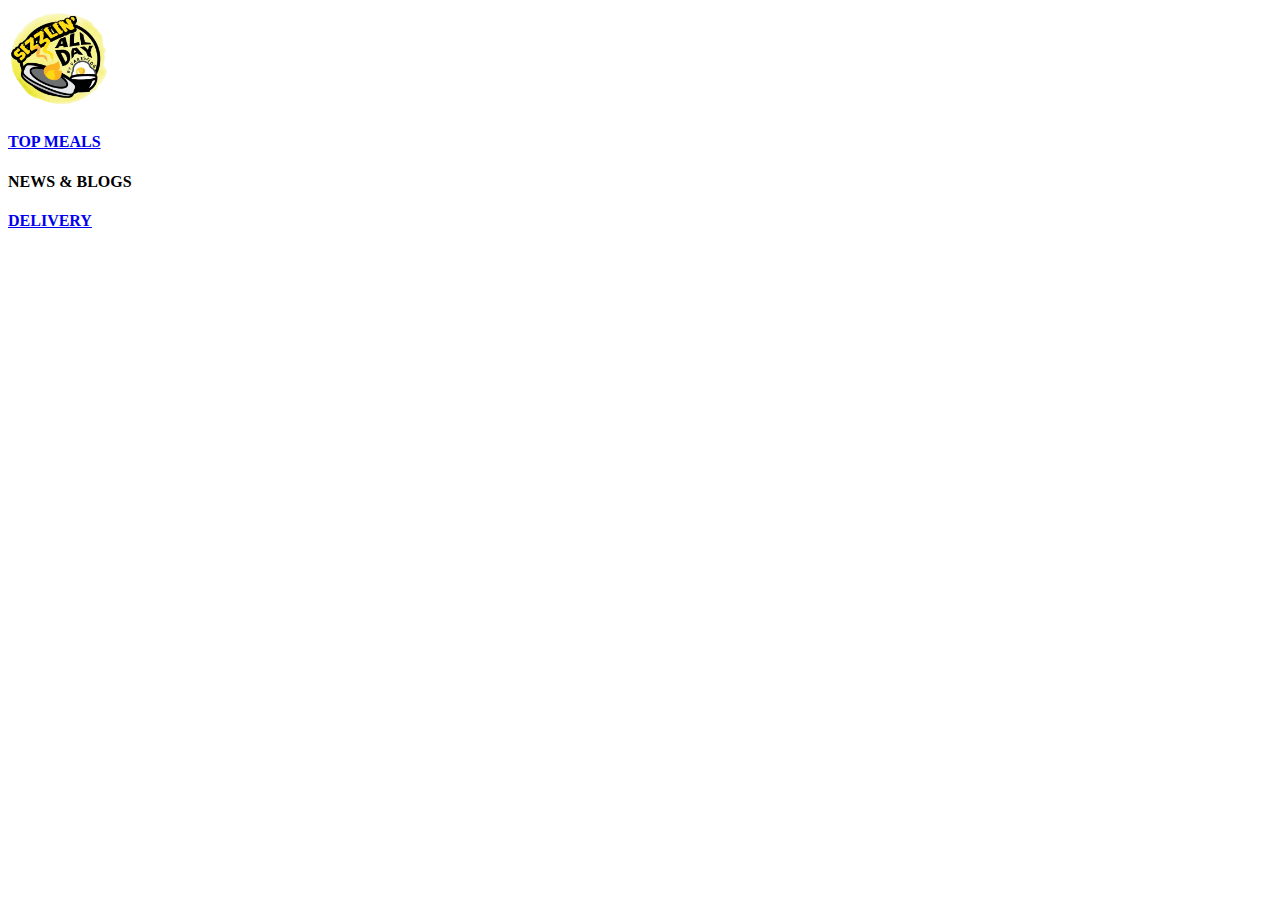
<file: FINALproject/news_and_Blogs.html>
<!DOCTYPE html>
<head>
    <link rel="stylesheets" href="stylesheets.css" >
    <title>news&Blogs</title>
</head>
<body>
    <div class="banner">
        <!--Navigation-->
        <div class="logo"> 
        <a href="index.html"><img src="img/logo.jpg" width="100px" height="100px" 
        alt="logo" class="logo"></a> </div>
            <div class="navigation">
             <div class="nav"><a href="topmeals.html"><h4>TOP MEALS</h4></a></div> 
             <div id="nav2"><h4>NEWS & BLOGS</h4></a></div> 
             <div class="nav"><a href="delivery.html"><h4> DELIVERY</h4></a></div> 
            </div>
        <!--Navigation-->
        </div>
</body>
</html>
</file>
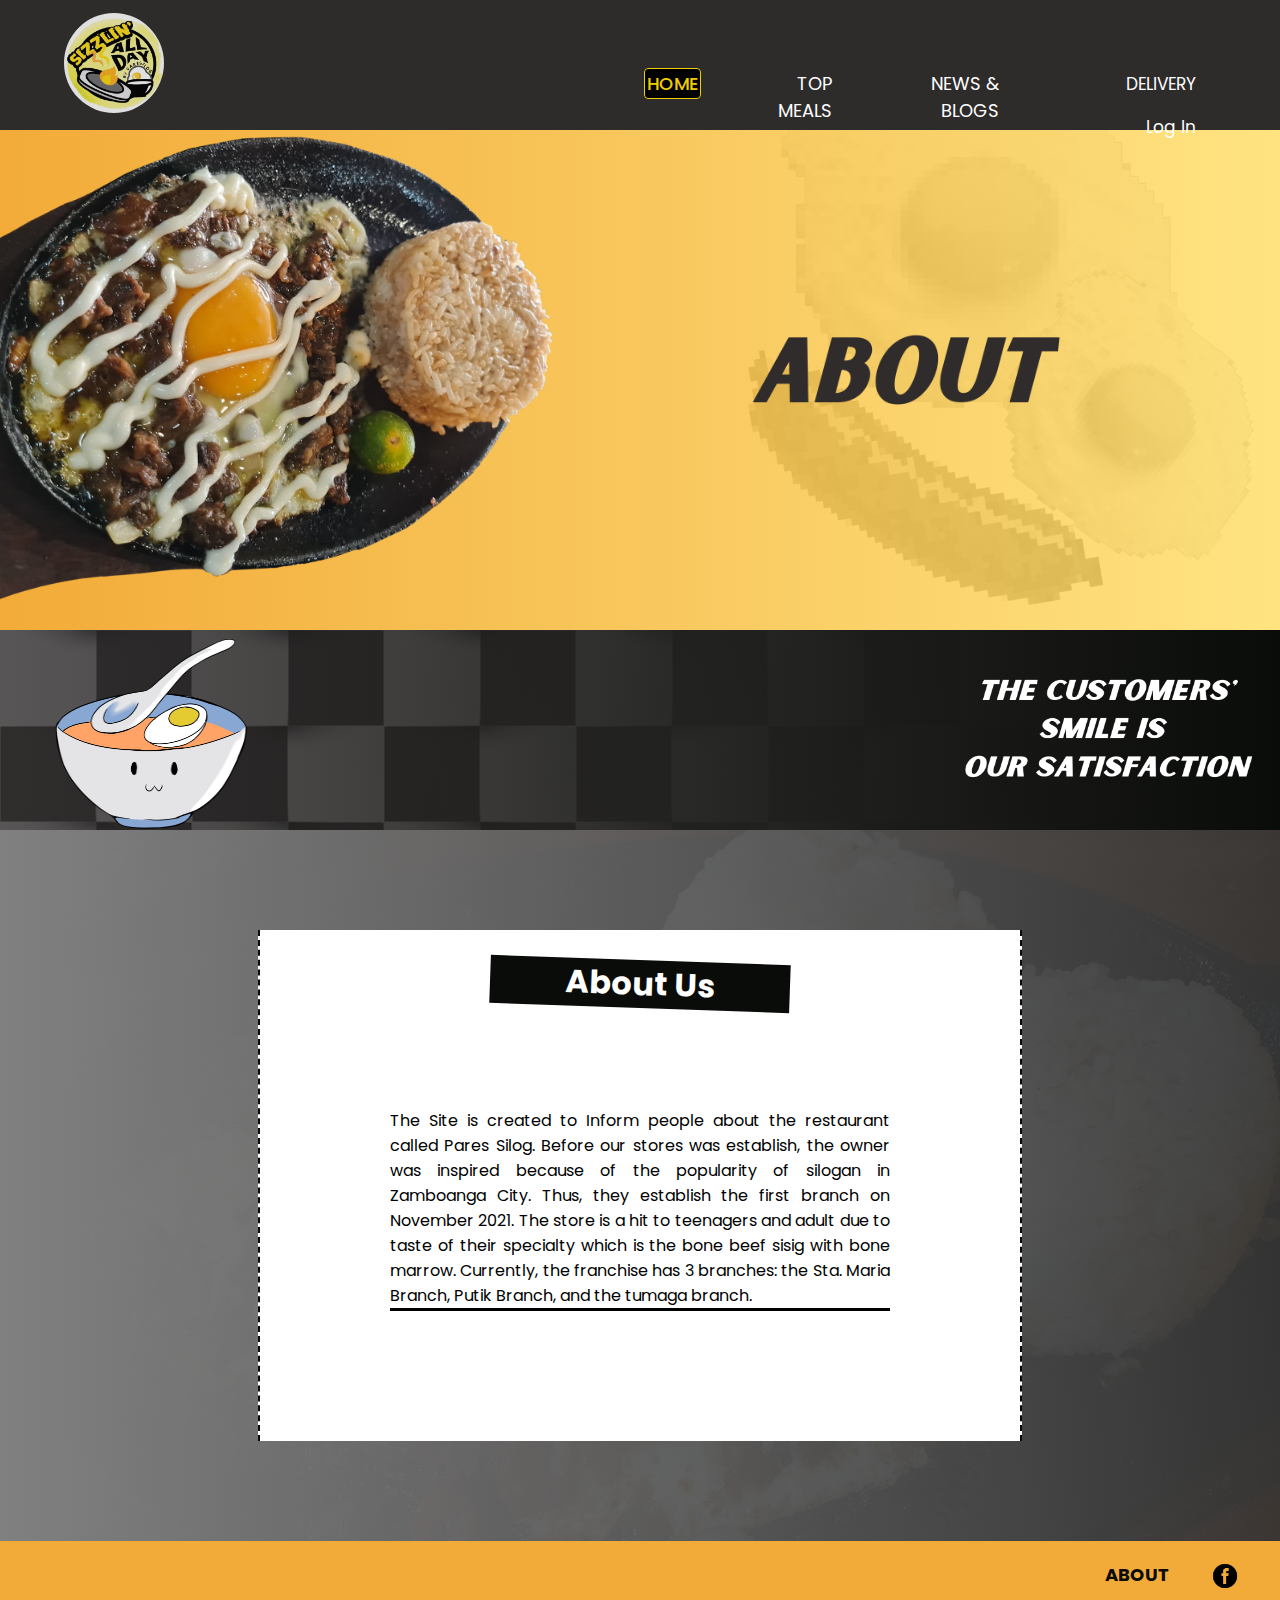
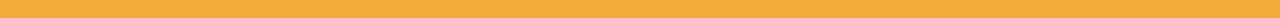
<file: Web/Website/about.html>
<!DOCTYPE html>
<html lang="en">
<head>
    <link rel="stylesheet" type="text/css" href="stylesheets.css">
    <link rel="stylesheet" type="text/css" href="styles2.css">
    <link rel="stylesheet" type="text/css" href="styles3.css">
    <link rel="preconnect" href="https://fonts.googleapis.com">
    <link rel="preconnect" href="https://fonts.gstatic.com" crossorigin>
    <link href="https://fonts.googleapis.com/css2?family=Poppins:wght@300;400;600&display=swap" rel="stylesheet">
    <script rel="javascript" src="script.js" defer> </script>
    <link rel="icon" href="img/logo.jpg" sizes="32x32">
    <meta name="viewport" content="width=device-width, initial-scale=1.0">
    <title>About</title>
</head>
<body>
        <div class="parent">
            <section class="header">
   
            <!--Navigation-->
            <span class="head">
              <nav class="navigation" id="main-nav">
                <a class="logoHover" href="index.php"><img src="img/logo.jpg"  alt="Logo"></a>
                <div class="navigation_menu">
                <ul>
                  <li><a> <iframe class="clock" scrolling="no" frameborder="no" clocktype="html5" 
                    src="https://www.clocklink.com/html5embed.php?clock=043&timezone=Philippines
                    _Manila&color=yellow&size=120&Title=&Message=&Target=&From=2022,1,1,0,0,0&Color=yellow"></iframe></a></li>
                    <li class="und"><a href="index.php" href="javascript:void(0)" id="home"> HOME </a></li>
                    <li class="und"><a href="top_meals.php"> TOP MEALS </a></li>
                    <li class="und"><a href="news_and_blogs.php"> NEWS & BLOGS </a></li>
                    
                    <div class="dropdown">
                    <li class="und"><a href="delivery.html"><button class="dropbtn">DELIVERY </li> 
                    <li class="und"><a href="login.php"><button class="dropbtn">Log In</li> 
                    </div> 

                    <a href="javascript:void(0);" 
                    style="font-size:15px; color:#f1ce02" 
                    class="icon" onclick="FuncNav()">&#9776;</a>
                                        
                  </ul>
                </div>
            </nav>
              </span>
            <!--Navigation-->
              <div class="about_contain">
              <img src="img/hot_meals/Chicken_sisigTransparent.png" alt="sisig Chicken" class="sisigPIc">
              <img src="img/Art/Add a heading.png" class="About_text"></div>
 
            </section>

            <section class="transition">
              <div class="holder" >
              <img src="img/Art/BOWL.png" width="200px" height="200px" class="source1">
              <img src="img/Art/quote.png" alt="quote" width="350px" height="200px" class="source2">  
              </div>
            </section>
            <!--New Section For addional content-->
            <section class="Additional_Content">
                <div class="parentContent_home">
                <!--Content Area-->
                <div class="content1">
                    <center><h1> About Us </h1></center>
                    <div class="Text_AboutUS">
                      <p> The Site is created to Inform people about the restaurant called Pares Silog. 
                        Before our stores was establish, the owner was inspired because of the popularity of 
                        silogan in Zamboanga City. Thus, they establish the first branch on November 2021. The 
                        store is a hit to teenagers and adult due to taste of their specialty which is the bone beef 
                        sisig with bone marrow. Currently, the franchise has 3 branches: the Sta. Maria Branch, Putik Branch, 
                        and the tumaga branch. </p>
                    </div>
                </div>
                    
            <!--For Span Image when click-->
            <div class="open-image">
                <span>&times;</span>
                <img src="img/hot_meals/beef_pares.jpg" alt="beef pares"></img>
            </div>
                    
                </div>
                </div>
            </section>
            <footer>

               <a href="about.html"> <p>ABOUT</p></a>
              <a href="https://www.facebook.com/pareSilog.zamboanga"><img src="img/FB_logo.png" alt="logo" class = "fbLogo"></a>
            </footer>
        </div>
</body>
</html>
</file>
<file: Web/Website/stylesheets.css>
*{
    margin: 0;
    border: 0;
    padding: 0;
    font-family: 'Poppins', sans-serif;
}

.header{
    min-height: 70vh;
    width: 100%;
    background-image:linear-gradient(to right,#f2ab38,#ffda56bd),url('img/background.png');
    background-repeat: no-repeat;
    background-size: cover;
    background-position: center;
    position: relative;
}

/*Slideshow*/
.slideshow{
    width: 840px;
    height: 600px;
    margin-top:40px;
    margin-bottom: auto;
    margin-left:auto;
    margin-right: auto;
    box-sizing: border-box;
    align-items: center;
    justify-content: center;
}

.slideshow-container{
    padding: 0;
    height: 100vh;
    display: flex;
    justify-content: center;
  }
  .slider{
    width: 800px;
    height: 500px;
    border-radius: 10px;
    overflow: hidden;
    margin-top: 10px;
    border: solid black;
  }
  
  .slides{
    width: 500%;
    height: 500px;
    display: flex;
  }
  
  .slides input{
    display: none;
  }
  
  .slide{
    width: 20%;
    transition: 2s;
  }
  
  .slide img{
    width: 800px;
    height: 500px;
  }
  
  /*css for manual slide navigation*/
  .navigation-manual{
    position: absolute;
    width: 800px;
    margin-top: -40px;
    display: flex;
    justify-content: center;
  }
  
  .manual-button{
    border: 2px solid #ffffff;
    padding: 5px;
    border-radius: 10px;
    cursor: pointer;
    transition: 1000ms;
  }
  
  .manual-button:not(:last-child){
    margin-right: 40px;
  }
  
  .manual-button:hover{
    background: #f1ce02;
  }
  
  #radio1:checked ~ .first{
    margin-left: 0;
  }
  
  #radio2:checked ~ .first{
    margin-left: -20%;
  }
  
  #radio3:checked ~ .first{
    margin-left: -40%;
  }
  
  #radio4:checked ~ .first{
    margin-left: -60%;
  }
  #radio5:checked ~ .first{
    margin-left: -80%;
  }
  
  #radio6:checked ~ .first{
    margin-left: -100%;
  }
  
  #radio7:checked ~ .first{
    margin-left: -120%;
  }
  
  #radio8:checked ~ .first{
    margin-left: -140%;
  }
  #radio9:checked ~ .first{
    margin-left: -160%;
  }
  #radio10:checked ~ .first{
    margin-left: -140%;
  }
  #radio11:checked ~ .first{
    margin-left: -160%;
  }
  
  /*css for automatic navigation*/
  
  .navigation-auto{
    position: absolute;
    display: flex;
    width: 800px;
    justify-content: center;
    margin-top: 460px;
  }
  
  .navigation-auto div{
    border: 2px solid #f1ce02;
    padding: 5px;
    border-radius: 10px;
    transition: 1s;
  }
  
  .navigation-auto div:not(:last-child){
    margin-right: 40px;
  }
  
  #radio1:checked ~ .navigation-auto .auto-button1{
    background: #f1ce02;
  }  
  #radio2:checked ~ .navigation-auto .auto-button2{
    background: #f1ce02;
  }
  #radio3:checked ~ .navigation-auto .auto-button3{
    background: #f1ce02;
  }
  #radio4:checked ~ .navigation-auto .auto-button4{
    background: #f1ce02;
  }
  #radio5:checked ~ .navigation-auto .auto-button5{
    background: #f1ce02;
  }
  #radio6:checked ~ .navigation-auto .auto-button6{
    background: #f1ce02;
  }
  #radio7:checked ~ .navigation-auto .auto-button7{
    background: #f1ce02;
  }
  #radio8:checked ~ .navigation-auto .auto-button8{
    background: #f1ce02;
  }
  #radio9:checked ~ .navigation-auto .auto-button9{
    background: #f1ce02;
  }
  #radio10:checked ~ .navigation-auto .auto-button10{
    background: #f1ce02;
  }
  #radio11:checked ~ .navigation-auto .auto-button11{
    background: #f1ce02;
  } 

/*Slideshow*/



/*transition*/
.transition{
    width: 100%;
    min-height: 15vh;
    background: linear-gradient(to right, rgba(46, 43, 43, 0.8), #0a0c09), url('img/Art/check.jpg');
    display: flex;
    justify-content: space-between;
}

.transition img{
  margin-left: 50px;
}

/*additional content and more*/
.Additional_Content{
    height: auto;
    width: 100%;
    background-image: linear-gradient(to right,rgb(128, 128, 128),rgba(59, 59, 59, 0.856)), url(img/background_2.png);
    background-size: cover;
    background-repeat: no-repeat;
    align-items: center;
    display: flex;
    text-align: center;
}
/*Content Area*/


/*Parent home page*/
.parentContent_home{
    margin-top: 100px;
    margin-bottom: 100px;
    margin-left: auto;
    margin-right: auto;
    display: flex;
    justify-content: space-around;
    column-gap: 0px;
    column-count: 2;
    background-color: white;
    padding: 3px, 5px;
    border-left: 2px dashed #0a0c09; 
}
/*Top Meal Page*/
.root{
    margin-top: 30px;
    margin-left: auto;
    margin-right: auto;
    background-color: white;
    margin-bottom: 30px;
    width: auto;
}
.root h1{
    margin-top: 40px;
}
.subtitle{
    transform: none;
    font-size: 50px;
}
.parentContent_topmeal{
    margin-top: 40px;
    margin-bottom: 100px;
    margin-left: auto;
    margin-right: auto;
    display: flex;
    justify-content: space-around;
    column-gap: 0px;
    column-count: 3;
    background-color: white;
    padding: 3px, 5px;
    
}

.content1{
    width: auto;
    text-align: justify;
    display: block;
    justify-content: center;
    padding: 30px;
    border-right: 2px dashed #0a0c09;
    
}
.content2{
    width: auto;
    text-align: justify;
    display: block;
    justify-content: center;
    padding: 30px;
    border-left: 2px dashed #0a0c09;
    border-right: 2px dashed #0a0c09;
    
}
.content3{
    width: auto;
    text-align: justify;
    display: block;
    justify-content: center;
    padding: 30px;
    border-left: 2px dashed #0a0c09;
    
}
/*paragraph*/
.content1 p{
    width: 500px;
    text-align: justify;
    display: block;
    justify-content: center;
    border-bottom: 3px solid;   
 
    
}
.content2 p{
    width: 500px;
    text-align: justify;
    display: block;
    justify-content: center;
    border-bottom: 3px solid; 
    
    
}
.content3 p{
    width: 500px;
    text-align: justify;
    display: block;
    justify-content: center;
    border-bottom: 3px solid; 
    
    
}
/* Images*/
.content1 img{
    width: 400px;
    height: 375px;
    justify-content: space-around;  
}

.content2 img{
    width: 150px;
    height: 125px;
}
/*news headline properties*/
.Headline{
    display: flex;
    justify-content: space-between;
}
.moretips { 
    position: relative;
    background-color: #f2ab38;
    color:#0a0c09;
    text-align: center;
    width: 100px;
    height: 25px;
    padding: 5px;
    margin-top: 10px; margin-right: 50px;
    cursor: pointer;
    font-size: medium;
    font-weight: bold;
    border-radius: 7px;
    border: solid 1px black;

}
.remove{
  color:#0a0c09;
  text-decoration: none;
}

/*tooltip*/
.moretips .tips{
  visibility: hidden;
  background-color: #0a0c09;
  width: 150px;
  height: 40px;
  border-radius: 7px;
  border: solid 1px yellow;
  color: yellow;
  text-align: center;
  padding: 5px 0;
  z-index: 1;
  margin-left: 100x;
  font-size: small;
  font-weight: bolder;
  position: absolute;
  left: 110%;
  
}

.moretips:hover .tips {
visibility: visible;
}
#tipsy{
  height: 60px;
}
.moretips .tips::after {
  content: "";
  position: absolute;
  top: 30%;
  right: 100%;
  margin-top: -5px;
  border-width: 5px;
  border-style: solid;
  border-color: transparent black transparent transparent;
}

/*tooltip*/
.Headline h5{
    color:#f2ab38;
}
.mealList .price{
    color: #f2ab38;
    background-color: none;
    border-bottom: none;
    width: auto;
    font-weight: bold;
}
h6{
    width: 300px;
}
/*Content 2 summary of popular meals*/
.parent{
    position: relative;
    border:0;
    width: 100%;
    min-height: 100vh;
}
.parent .mealList{
    display: flex;
    justify-content: space-around;
    border-bottom: 3px solid #0a0c09;
    min-height: 140px;
    box-sizing: border-box;
    display: flex;
    flex-wrap: wrap;
    gap:20px;
    justify-content: center;
    padding: 10px;
}
.parent .mealList .image{
    width: 140px;
    height: 120px;
    border: 2px solid rgba(24, 24, 23, 0.308);
    overflow:hidden;
    cursor: pointer;
}
.parent .mealList .image img{
    height: 100%; width: 100%;
    object-fit: cover;
    transition: 200ms linear ;
}
.parent .mealList .image:hover img{
    transform: scale(1.1);
}
.parent .open-image{
    position:fixed;
    top:0; left: 0;
    background: rgba(0,0,0,.9);
    height: 100%;
    width: 100%;
    z-index: 100;
    display: none;
}
.parent .open-image span{
    position: absolute;
    top:0; right:10px;
    font-size: 60px;
    font-weight: bolder;
    color:white;
    cursor: pointer;
    z-index: 100;
}
.parent .open-image img{
    position: absolute;
    top: 50%; left: 50%;
    transform: translate(-50%, -50%);
    border: 5px solid white;
    border-radius: 5px;
    width: 800px;
    height: 600px;
    object-fit: cover;
}

.mealList h5{
    background-color: #f2ab38;
    color:#0a0c09;
    align-content: center;
    width: 75px;
    height: 20px;
    padding: 10px;
    cursor: pointer;
}
@media (max-width:718px){
    .parent .open-image img{
        width: 95%;
    }
}

h1{
    background-color: #0a0c09;
    width: 300px;
    color: white;
    margin: 0;
    transform: rotate(2deg);
    position: relative;
}
footer{
    display: flex;
    justify-content: right;
    min-height: 10px;
    background-color: #f2ab38;
}

.char{
    height: 150px;
    width: 175px;
}
.fbLogo{
    height: 30px;
    width: 30px;
    margin-right: 20px;  

}

footer a{
    text-decoration: none;
    position: relative;
    padding: 20px;
    font-size: 18px;
    color: #0a0c09;
    font-weight: bold;
}
/*News and Blogs*/
.content_Blogs{
  width: auto;
  text-align: justify;
  display: block;
  justify-content: center;
  padding: 30px;
  border-right: 2px dashed #0a0c09;}
.content_Blogs img{
  width: 400px;
  height: 400px;
}



/*Mobile features
@media (max-width:700px){
    .navigation_menu{
        display: block;
    }
    
}
*/
</file>
<file: Web/Website/styles2.css>
.parent{
  position: relative;
  border:0;
  width: 100%;
  min-height: 100vh;
}
.header2{
  min-height: 70vh;
  width: 100%;
  background-image:linear-gradient(to right,#f2ab38,#ffda56bd),url('img/News&Blogs.png');
  background-repeat: no-repeat;
  background-size: cover;
  background-position: center;
  position: relative;
}

.newses{
  background: linear-gradient(to right,rgb(250, 194, 19) , #ffda56bd);
  width: 100%; height: 600px;
  justify-content: center;
  margin-top: 200px;
}
 
 /*Navigation*/ 
.navigation .icon {
  display: none;
}

.dropdown {
  overflow: hidden;
}

.dropdown .dropbtn {
  font-size: 17px;    
  border: none;
  outline: none;
  color: white;
  background-color: inherit;
  font-family: inherit;
  margin: 0;
}
.dropdown .dropbtn:hover{
  content:'';
  width:100%;
  height: -3px;
  color: #f1ce02;
  display: block;
  margin: auto;
  cursor: pointer;
}

.dropdown-content {
  display: none;
  position: absolute;
  background-color: #f9f9f9;
  min-width: 160px;
  box-shadow: 0px 8px 16px 0px rgba(0,0,0,0.2);
  z-index: 1;
  border-radius: 3px;
}

.dropdown-content a {
  float: none;
  color: black;
  padding: 12px 16px;
  text-decoration: none;
  display: block;
  text-align: left;
  border-radius: 3px;
}


.dropdown-content a:hover {
  background-color: black;
  color: #f1ce02;
}


.dropdown:hover .dropdown-content {
  display: block;
}


@media screen and (max-width: 600px) {
  .navigation a:not(:first-child), .dropdown .dropbtn {
    display: none;
  }
  .navigation a.icon {
    float: right;
    display: block;
  }
}

@media screen and (max-width: 600px) {
  .navigation.responsive {position: relative;}
  .navigation.responsive .icon {
    position: absolute;
    right: 0;
    top: 0;
  }
  .navigation.responsive a {
    float: none;
    display: block;
    text-align: left;
  }
  .navigation.responsive .dropdown {float: none;}
  .navigation.responsive .dropdown-content {position: relative;}
  .navigation.responsive .dropdown .dropbtn {
    display: block;
    width: 100%;
    text-align: right;
  }
}

ul{
  float:right;
  display:flex;
  flex-direction: row;
}

nav{
  display: flex;
  padding: 1% 5%;
  width: auto;
  justify-content: space-between;
  background-color: rgb(46, 43, 43);
}

nav img{
  border-radius:100%;
  width:100px; 
  height:100px; 

}
.navigation_menu{
  flex: 1;
  text-align: right;
  margin-top: 50px;
  
  
}
.navigation_menu ul li{
  list-style: none;
  display: inline-block;
  position: relative;
  padding: 7px 20px;
}
.navigation_menu ul li a{
 text-decoration: none;
 color: white;
 font-size: 18px;
}

/*Animation hover effects*/
.navigation_menu ul .und::after{
  content:'';
  width:0;
  height: 2px;
  background: rgba(250,217,88,255);
  display: block;
  margin: auto;
  transition: 100ms;
}

.navigation_menu ul .und:hover::after{
  content:'';
  width:100%;
  height: 3px;
  background: rgba(250,217,88,255);
  display: block;
  margin: auto;
}


nav ul li a:hover{
color: #f1ce02;
}


.navigation_menu .dropdown li a:hover{
  color: #f1ce02;
  }

#home{
  font-weight: 500;
  color:#f1ce02;
  border-radius: 4px;
  padding: 2px;
  border:solid #f1ce02 1px;
  background-color: black;
}

#topmeals{
  font-weight: 500;
  color:#f1ce02;
  border-radius: 4px;
  padding: 2px;
  border:solid #f1ce02 1px;
  background-color: black;
}

#newsblogs{
  font-weight: 500;
  color:#f1ce02;
  border-radius: 4px;
  padding: 2px;
  border:solid #f1ce02 1px;
  background-color: black;
}

#delivery{
  font-weight: 500;
  color:#f1ce02;
  border-radius: 4px;
  padding: 2px;
  border:solid #f1ce02 1px;
  background-color: black;
}

#main-nav {
  background-color: rgb(46, 43, 43);
  width: 100%;
  box-sizing: border-box;
  height: 130px;
  transition: 300ms ease-in-out;
}

.sticky {
  row-gap: 0px;
  position: fixed;
  top:0;
  margin-left: auto;
  padding-left:5%;
  width: 100%;
  z-index: 1;
}

.logoHover{
  transition-duration: 500ms;
  transition-delay: 100ms;
  transition-property: padding;
  transition-timing-function: ease-in-out;
  opacity: 0.85;
}
.logoHover:hover{
  transform: scale(1.2,1.2);
  opacity: 1;
}
/*Navigation*/

/*Scrollbar*/

/* width */
::-webkit-scrollbar {
  width: 10px;
}

/* Track */
::-webkit-scrollbar-track {
  box-shadow: inset 0 0 5px grey;
  border-radius: 10px;
  background: white ; 
}
 
/* Handle */
::-webkit-scrollbar-thumb { 
  background: #f1ce02;
  border-radius: 10px;
}

/* Handle on hover */
::-webkit-scrollbar-thumb:hover {
  background: black; 
}
/*Scrollbar*/
</file>
<file: Web/Website/styles3.css>
.parent_of_news{
    position:static;
    width:auto;
    margin-left: auto;
    margin-right: auto;

}
#title{
    top:20px;
}
.news_2cols{
    margin-top: 20px;
    columns: auto;
    column-count: 2; 
    display: flex;
 
}
.textbox_main{
    background-color: white;
    margin-left: auto;
    margin-right: auto;
}
#content_1{
    width: 500px;
    height: 500px;
    border-right: 2px dashed #0a0c09;
}
#content_2{
    width: 500px;
    height: 500px;
    border-left: 2px dashed #0a0c09;
}
.title{
    display: flex;
    justify-content: flex-start;
    flex-direction: column;
    column-count: 1;
    margin-left: 30px;
    margin-right: 30px;
    height: auto;
}
.title h5{
    color: #f2ab38;
}
.headlines img{
    width:400px;
    height: 375px;
}
.paragraph{
    text-align: justify;
    padding: 30px;
 }
 /*Clock*/
 .clock{
    overflow:hidden;
    border:0;
    margin:0;
    margin-right: 300px;
    padding:0;
    width:120px;
    height:40px;
 }


/*Delivery*/
.blackery{
position: relative;
background-image: 
radial-gradient(circle, #e7e2db, #e7e1d7, #e7e1d3, #e6e1d0, #e5e1cc);
 height: 100px;
width: 100%;
margin-top: 50px;
}


.deliveryC{
position: relative;
width: 100%;
height: 1500px;
background-image:
radial-gradient(circle, #2b2925, #262420, #211f1a, #1c1a15, #17150f);
display: flex;
flex-direction: column;
}
.imaged{
    position: relative;
    margin-top: 50px;
    margin-left: 50px;
    width: 230px;
    height: 200px;
    background-color: white;
    padding: 7px;
    border-radius: 5px;
}
.imaged1{
    position: relative;
    margin-top: 50px;
    margin-left: 50px;
    width: 230px;
    height: 200px;
    border-radius: 5px;
}
.imaged2{
    position:relative ;
    margin-top: 50px;
    margin-left: 50px;
    width: 230px;
    height: 200px;
    border-radius: 5px;
}

.unavailable{
    margin-top: 100px;
    position: relative;
    height: 100px;
    margin-right: 80px;
  
    
}

  
.panda{
position: inherit;
margin-top: 100px;
margin-left: 50px;
width: 90%;
height: 300px;
background-image: linear-gradient(to left top, #d70f64, #d70f67, #d70e6a, #d70f6d, #d70f70);
border-radius: 10px;
display: flex;
justify-content: space-between;

}

.maxim{
    position: inherit;
    margin-top: 100px;
    margin-left: 50px;
    width: 90%;
    height: 300px;
    background-image: linear-gradient(to left, #d8e813, #dbea36, #deeb4c, #e0ed5f, #e3ee70);
    border-radius: 10px;
    display: flex;
    justify-content: space-between;
}

.grab{
    position: inherit;
    margin-top: 100px;
    margin-left: 50px;
    width: 90%;
    height: 300px;
    background-image: linear-gradient(to left, #13e81b, #34e92b, #47ea38, #55eb43, #62ec4d);
    border-radius: 10px;
    display: flex;
    justify-content: space-between;
}
/*Delivery*/



/*About*/
.holder {
    display: flex;
    justify-content: space-between;
    width: 100%;
}
.about_contain {
    display: flex;
    justify-content: space-between;
}
.header .sisigPIc {
    height: 490px;
    position: relative;
    left:-150px;
}
.header .About_text{
    display: flex;
    justify-content: flex-end;
    width: 200x;
    height: 300px;
    position: relative;
    left: -150px;
    top: 100px;
}
.Text_AboutUS{
    padding: 100px;
}
.dropdown {
    position: relative;
    z-index: 1;
}

.dropdown-content {
    display: none;
    position: fixed;
    background-color: black;
    min-width: 100px;
    box-shadow: 0px 8px 16px 0px rgba(0, 0, 0, 0.2);
    z-index: 1; 
}

.dropdown:hover .dropdown-content {
    display:block;
    background-color: #f2ab38;
    color: black;
    opacity: 1;
    z-index:2; 
}

/* Media Query for smaller screens /
@media (max-width: 768px) {
    .dropdown-content {
        min-width: 100px; / Adjust the width as needed */
    }
/*About*/
</file>
